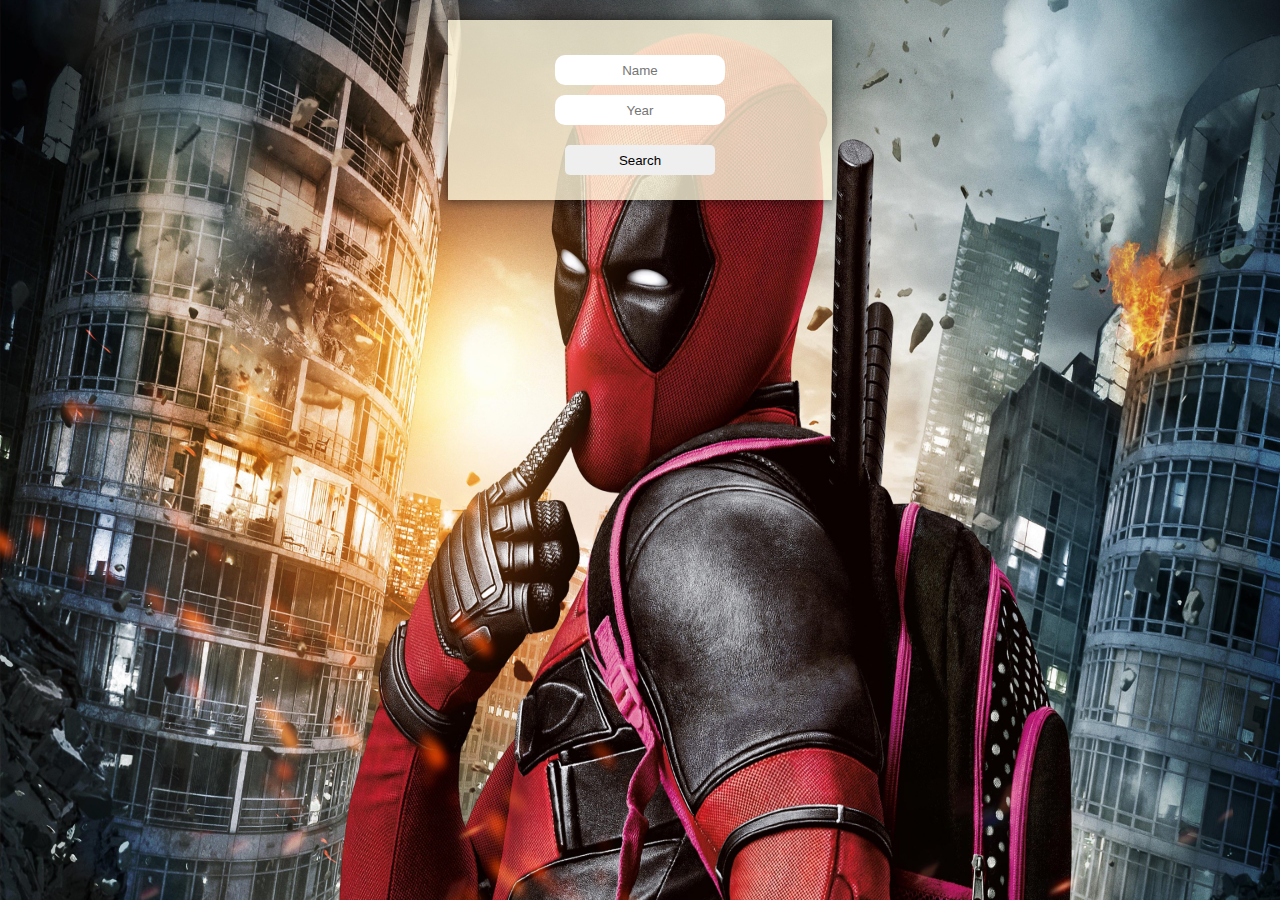
<file: index.html>
<!DOCTYPE html><html lang="en"><head>
  <meta charset="utf-8">
  <title>FindMovie</title>
  <base href="Movie">
  <meta name="viewport" content="width=device-width, initial-scale=1">
  <link rel="icon" type="image/x-icon" href="favicon.ico">
<style>*{margin:0;padding:0;}body{background:url(deadpool-movie-background-ultra-hd-4k-340792.f1f4b6f01e617a900a11.jpg);background-size:100vw 100vh;background-repeat:no-repeat;}</style><link rel="stylesheet" href="styles.310028e3b34d932f9497.css" media="print" onload="this.media='all'"><noscript><link rel="stylesheet" href="styles.310028e3b34d932f9497.css"></noscript></head>
<body>
  <app-root></app-root>
<script src="runtime.83c20208efcb9fff6e73.js" defer></script><script src="polyfills.e7e5c3d5e9580db2f6a5.js" defer></script><script src="main.731b75c460fcd3db26ad.js" defer></script>

</body></html>
</file>
<file: styles.310028e3b34d932f9497.css>
*{margin:0;padding:0}body{background:url(deadpool-movie-background-ultra-hd-4k-340792.f1f4b6f01e617a900a11.jpg);background-size:100vw 100vh;background-repeat:no-repeat}
</file>
